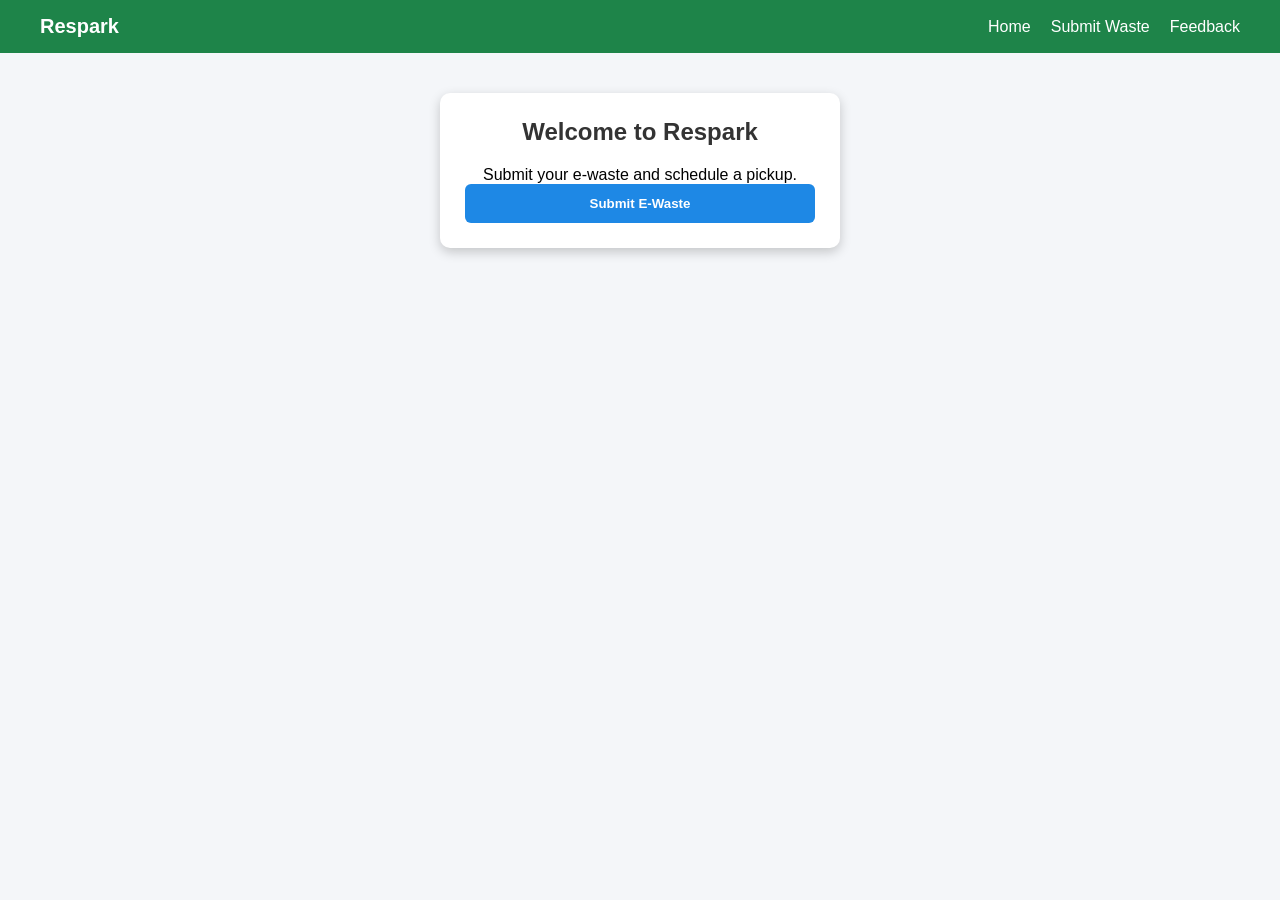
<file: index.html>
<!DOCTYPE html>
<html>
<head>
  <title>Respark - Home</title>
  <link rel="stylesheet" href="style.css">

  <style>

    body{
      margin:0;
      font-family: Arial, sans-serif;
      background:#f4f6f9;
    }
    .container{
      background:white;
      width:400px;
      margin:40px auto;
      padding:25px;
      border-radius:10px;
      box-shadow:0 4px 12px rgba(0,0,0,0.2);
      text-align:center;
    }

    button{
      padding:12px 20px;
      background:#1e88e5;
      color:white;
      border:none;
      border-radius:6px;
      cursor:pointer;
    }

    button:hover{
      background:#1565c0;
    }

  </style>

</head>
<body>

<nav>
  <h1>Respark</h1>
  <ul>
    <li><a href="index.html">Home</a></li>
    <li><a href="submit.html">Submit Waste</a></li>
    <li><a href="feedback.html">Feedback</a></li>

  </ul>
</nav>

<div class="container">
  <h2>Welcome to Respark</h2>

  <p>
    Submit your e-waste and schedule a pickup.
  </p>

  <button onclick="window.location.href='submit.html'">
    Submit E-Waste
  </button>

</div>

</body>

</html>
</file>
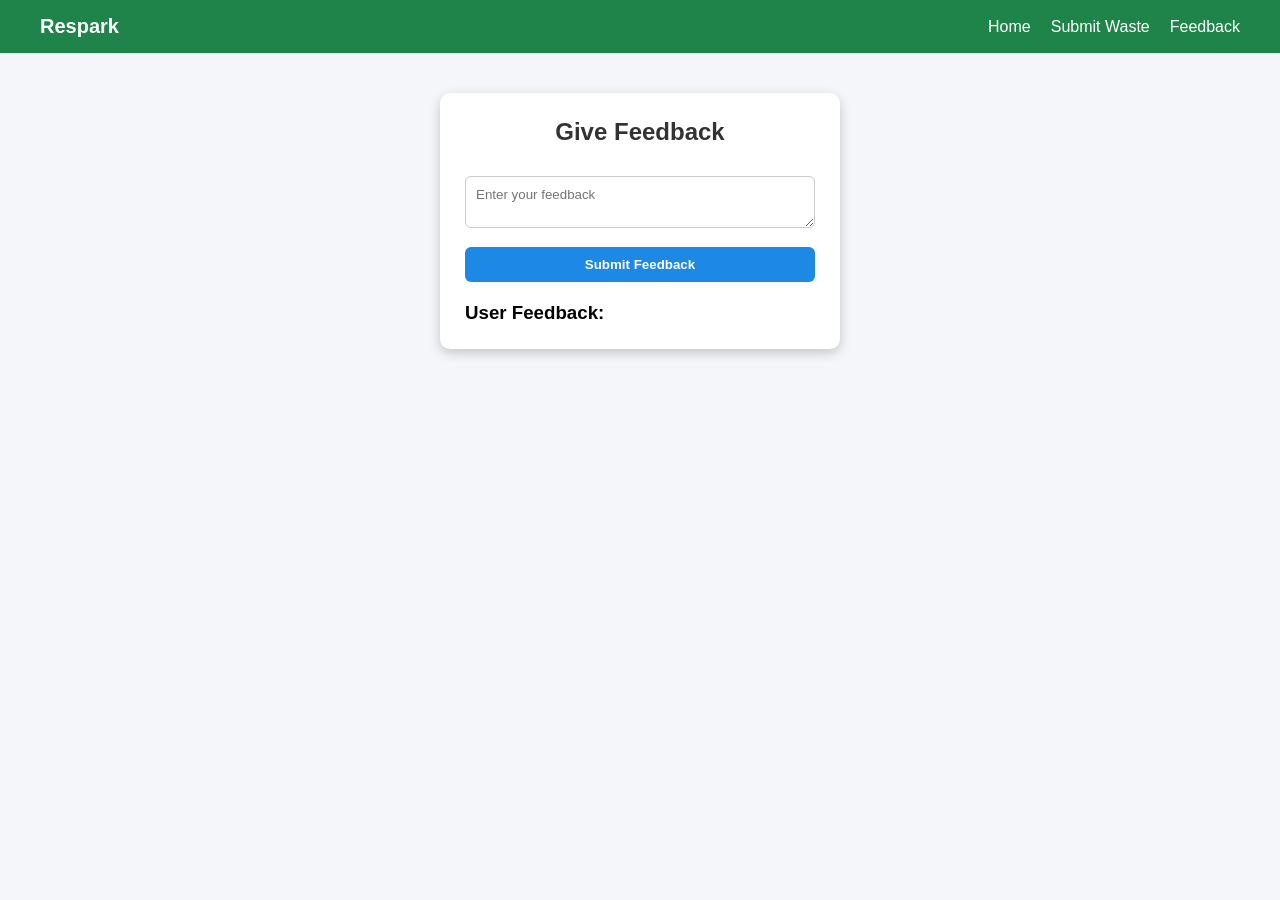
<file: feedback.html>
<!DOCTYPE html>
<html>
<head>
  <title>Respark - Feedback</title>
  <link rel="stylesheet" href="/style.css">

  <style>

    body{
      margin:0;
      font-family: Arial, sans-serif;
      background:#f4f6f9;
    }

   

    .container{
      background:white;
      width:400px;
      margin:40px auto;
      padding:25px;
      border-radius:10px;
      box-shadow:0 4px 12px rgba(0,0,0,0.2);
    }

    textarea{
      width:100%;
      padding:10px;
      border-radius:6px;
      border:1px solid #ccc;
      margin-top:10px;
    }

    button{
      margin-top:15px;
      padding:10px;
      width:100%;
      background:#1e88e5;
      color:white;
      border:none;
      border-radius:6px;
      cursor:pointer;
    }

    button:hover{
      background:#1565c0;
    }

    .feedback-list{
      margin-top:20px;
    }

    .feedback-item{
      background:#f1f1f1;
      padding:10px;
      margin-top:10px;
      border-radius:6px;
    }

  </style>

</head>
<body>

<nav>
  <h1>Respark</h1>
  <ul>
    <li><a href="index.html">Home</a></li>
    <li><a href="submit.html">Submit Waste</a></li>
    <li><a href="feedback.html">Feedback</a></li>
  </ul>
</nav>

<div class="container">

  <h2>Give Feedback</h2>

  <textarea id="feedbackInput" placeholder="Enter your feedback"></textarea>

  <button onclick="addFeedback()">Submit Feedback</button>

  <div class="feedback-list" id="feedbackList">
    <h3>User Feedback:</h3>
  </div>

</div>

<script>

function addFeedback(){

  let text=document.getElementById("feedbackInput").value;

  if(text===""){
    alert("Please enter feedback");
    return;
  }

  let feedbacks=JSON.parse(localStorage.getItem("feedbacks")) || [];

  feedbacks.push(text);

  localStorage.setItem("feedbacks", JSON.stringify(feedbacks));

  document.getElementById("feedbackInput").value="";

  showFeedback();

}

function showFeedback(){

  let feedbacks=JSON.parse(localStorage.getItem("feedbacks")) || [];

  let list=document.getElementById("feedbackList");

  list.innerHTML="<h3>User Feedback:</h3>";

  feedbacks.forEach(function(item){

    let div=document.createElement("div");

    div.className="feedback-item";

    div.innerText=item;

    list.appendChild(div);

  });

}

showFeedback();

</script>

</body>
</html>
</file>
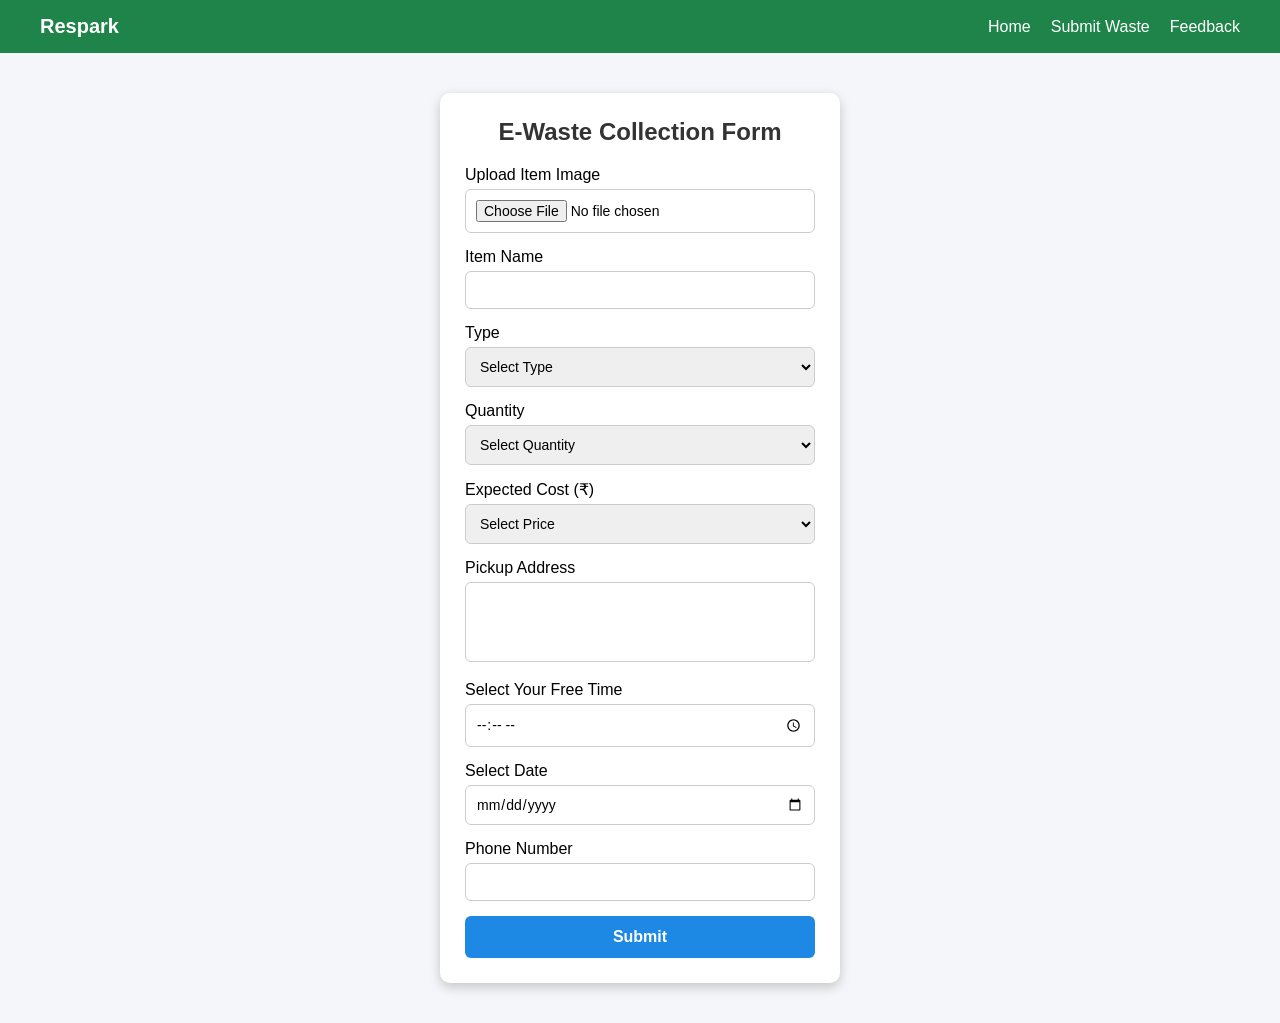
<file: submit.html>
<!DOCTYPE html>
<html>
<head>
  <title>Respark - E-Waste</title>
  <link rel="stylesheet" href="style.css">

  <!-- INTERNAL CSS -->
  <style>

    body {
      margin: 0;
      font-family: Arial, sans-serif;
      background: #f4f6f9;
    }

   

    /* FORM BOX */
    .form-box {
      background: white;
      width: 400px;
      margin: 40px auto;
      padding: 25px;
      border-radius: 10px;
      box-shadow: 0 4px 12px rgba(0,0,0,0.2);
    }

    .form-box h2 {
      text-align: center;
      margin-bottom: 20px;
    }

    input, select, textarea {
      width: 100%;
      padding: 10px;
      margin-top: 5px;
      margin-bottom: 15px;
      border-radius: 6px;
      border: 1px solid #ccc;
      font-size: 14px;
    }

    textarea {
      resize: none;
      height: 80px;
    }

    button {
      width: 100%;
      padding: 12px;
      background: #1e88e5;
      border: none;
      color: white;
      font-size: 16px;
      border-radius: 6px;
      cursor: pointer;
    }

    button:hover {
      background: #1565c0;
    }

  </style>

</head>

<body>

<!-- NAVBAR -->
<nav>
  <h1>Respark</h1>
  <ul>
    <li><a href="index.html">Home</a></li>
    <li><a href="submit.html">Submit Waste</a></li>
    <li><a href="feedback.html">Feedback</a></li>
  </ul>
</nav>

<!-- FORM -->
<div class="form-box">

  <h2>E-Waste Collection Form</h2>

  <form id="ewasteForm">

    <label>Upload Item Image</label>
    <input type="file" name="image">

    <label>Item Name</label>
    <input type="text" name="item_name" required>

    <label>Type</label>
    <select name="type" required>
      <option value="">Select Type</option>
      <option>Mobile</option>
      <option>Laptop</option>
      <option>TV</option>
      <option>Battery</option>
      <option>Charger</option>
      <option>Other</option>
    </select>

    <label>Quantity</label>
    <select name="qty" required>
      <option value="">Select Quantity</option>
      <option>1</option>
      <option>2</option>
      <option>3</option>
      <option>4</option>
      <option>5+</option>
    </select>

    <label>Expected Cost (₹)</label>
    <select name="cost" required>
      <option value="">Select Price</option>
      <option>1000</option>
      <option>2000</option>
      <option>3000</option>
      <option>4000</option>
      <option>5000</option>
      <option>6000</option>
      <option>7000</option>
      <option>8000</option>
      <option>9000</option>
      <option>10000</option>
    </select>

    <label>Pickup Address</label>
    <textarea name="address" required></textarea>

    <label>Select Your Free Time</label>
    <input type="time" name="time" required>

    <label>Select Date</label>
    <input type="date" name="date" required>

    <label>Phone Number</label>
    <input type="tel" name="phone" pattern="[0-9]{10}" required>

    <button type="submit">Submit</button>

  </form>

</div>

<!-- SIMPLE JAVASCRIPT -->
<script>

function logout() {
  alert("Logged out successfully!");
}

// Optional: form submit message
document.getElementById("ewasteForm").addEventListener("submit", function(event){
  event.preventDefault();
  alert("Form submitted successfully!");
  this.reset();
});

</script>

</body>
</html>
</file>
<file: style.css>
* {
  margin: 0;
  padding: 0;
  box-sizing: border-box;
  font-family: 'Segoe UI', sans-serif;
}

body {
  background: #f4f7f9;
}

nav {
  background: #1e8449;
  padding: 15px 40px;
  display: flex;
  justify-content: space-between;
  align-items: center;
  color: white;
}

nav h1 {
  font-size: 20px;
}

nav ul {
  list-style: none;
  display: flex;
  gap: 20px;
}

nav ul li {
  cursor: pointer;
}

nav ul li a {
  text-decoration: none;
  color: white;
  font-weight: 500;
}

nav ul li a:hover {
  text-decoration: underline;
}

.container {
  width: 400px;
  margin: 60px auto;
  background: white;
  padding: 30px;
  border-radius: 10px;
  box-shadow: 0 10px 25px rgba(0,0,0,0.08);
}

h2 {
  text-align: center;
  margin-bottom: 20px;
  color: #333;
}

input {
  width: 100%;
  padding: 10px;
  margin-bottom: 12px;
  border-radius: 6px;
  border: 1px solid #ccc;
}

button {
  width: 100%;
  padding: 10px;
  background: #27ae60;
  border: none;
  border-radius: 6px;
  color: white;
  font-weight: bold;
  cursor: pointer;
}

button:hover {
  background: #219150;
}

.link-text {
  text-align: center;
  margin-top: 10px;
}
</file>
